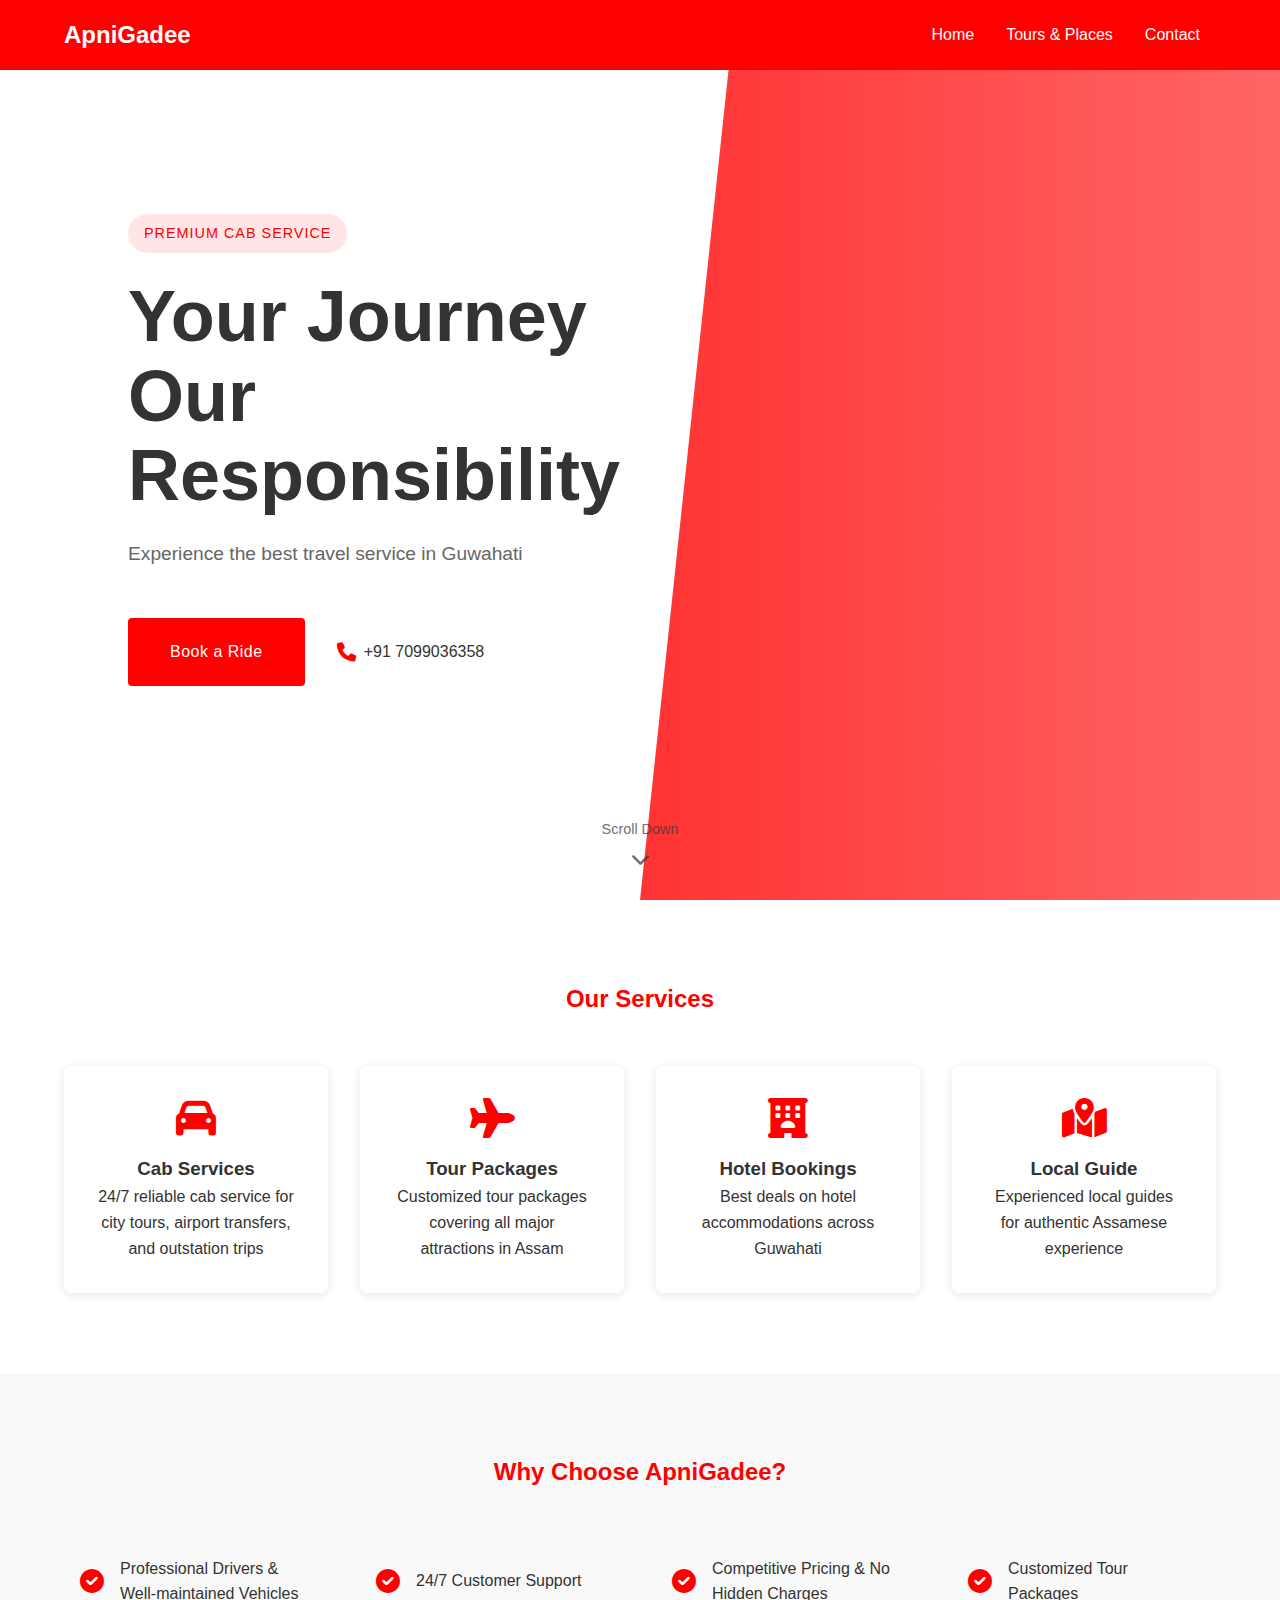
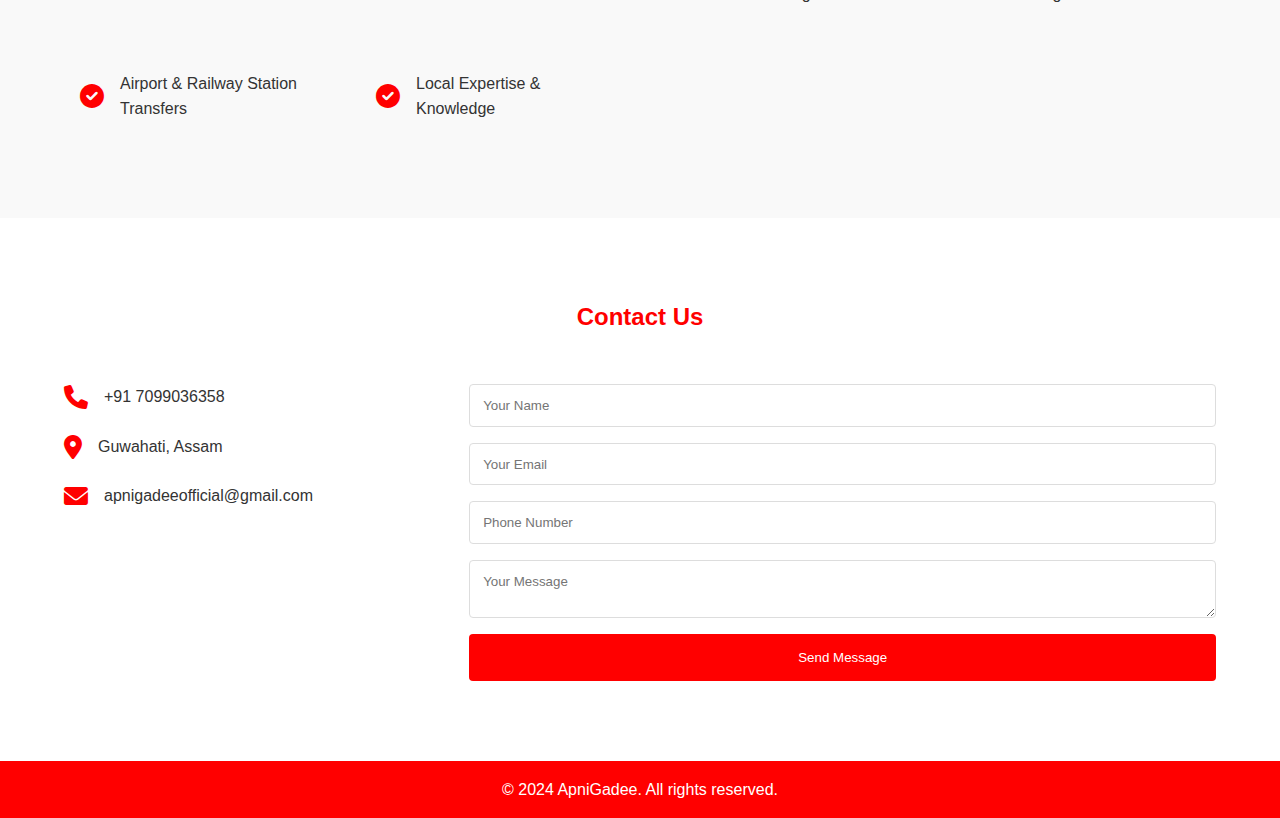
<file: Pages/cabguwahati.html>
<!DOCTYPE html>
<html lang="en">
<head>
    <meta charset="UTF-8">
    <meta name="viewport" content="width=device-width, initial-scale=1.0">
    <meta name="description" content="Best travel agency and cab service in Guwahati. Book affordable tours and comfortable rides with ApniGadee. Experience Assam like never before!">
    <meta name="keywords" content="travel agency Guwahati, cab service in Guwahati, taxi in Guwahati, Airpot taxi Guwahati, Assam tourism, Guwahati airport taxi, Guwahati car rental, cab service Guwahati, taxi Guwahati, book a cab Guwahati">
    <meta name="author" content="ApniGadee">
    <title>Best Travel Agency & Cab Service in Guwahati | ApniGadee</title>
    <link rel="stylesheet" href="./style/style.css">
    <link rel="stylesheet" href="https://cdnjs.cloudflare.com/ajax/libs/font-awesome/6.0.0/css/all.min.css">
</head>
<body>
    <nav class="navbar">
        <div class="logo">
            <h1>ApniGadee</h1>
        </div>
        <div class="hamburger">
            <span></span>
            <span></span>
            <span></span>
        </div>
        <ul class="nav-links">
            <li><a href="./../index.html">Home</a></li>
            <li><a href="./Product.html">Tours & Places</a></li>
            <li><a href="#contact">Contact</a></li>
        </ul>
    </nav>

    <header class="hero">
        <div class="hero-overlay"></div>
        <div class="hero-content">
            <div class="hero-text">
                <span class="hero-tag">Premium Cab Service</span>
                <h1>Your Journey<br>Our Responsibility</h1>
                <p>Experience the best travel service in Guwahati</p>
            </div>
            <div class="hero-cta">
                <a href="#contact" class="cta-button">Book a Ride</a>
                <div class="hero-contact">
                    <div class="contact-item">
                        <i class="fas fa-phone"></i>
                        <span>+91 7099036358</span>
                    </div>
                </div>
            </div>
        </div>
        <div class="hero-scroll">
            <span>Scroll Down</span>
            <i class="fas fa-chevron-down"></i>
        </div>
    </header>

    <section id="services" class="services">
        <h2>Our Services</h2>
        <div class="service-grid">
            <div class="service-card">
                <i class="fas fa-car"></i>
                <h3>Cab Services</h3>
                <p>24/7 reliable cab service for city tours, airport transfers, and outstation trips</p>
            </div>
            <div class="service-card">
                <i class="fas fa-plane"></i>
                <h3>Tour Packages</h3>
                <p>Customized tour packages covering all major attractions in Assam</p>
            </div>
            <div class="service-card">
                <i class="fas fa-hotel"></i>
                <h3>Hotel Bookings</h3>
                <p>Best deals on hotel accommodations across Guwahati</p>
            </div>
            <div class="service-card">
                <i class="fas fa-map-marked-alt"></i>
                <h3>Local Guide</h3>
                <p>Experienced local guides for authentic Assamese experience</p>
            </div>
        </div>
    </section>

    <section id="why-choose-us" class="why-choose-us">
        <h2>Why Choose ApniGadee?</h2>
        <div class="features-grid">
            <div class="feature">
                <i class="fas fa-check-circle"></i>
                <p>Professional Drivers & Well-maintained Vehicles</p>
            </div>
            <div class="feature">
                <i class="fas fa-check-circle"></i>
                <p>24/7 Customer Support</p>
            </div>
            <div class="feature">
                <i class="fas fa-check-circle"></i>
                <p>Competitive Pricing & No Hidden Charges</p>
            </div>
            <div class="feature">
                <i class="fas fa-check-circle"></i>
                <p>Customized Tour Packages</p>
            </div>
            <div class="feature">
                <i class="fas fa-check-circle"></i>
                <p>Airport & Railway Station Transfers</p>
            </div>
            <div class="feature">
                <i class="fas fa-check-circle"></i>
                <p>Local Expertise & Knowledge</p>
            </div>
        </div>
    </section>

    <section id="contact" class="contact">
        <h2>Contact Us</h2>
        <div class="contact-container">
            <div class="contact-info">
                <div class="info-item">
                    <i class="fas fa-phone"></i>
                    <p>+91 7099036358</p>
                </div>
                <div class="info-item">
                    <i class="fas fa-map-marker-alt"></i>
                    <p>Guwahati, Assam</p>
                </div>
                <div class="info-item">
                    <i class="fas fa-envelope"></i>
                    <p>apnigadeeofficial@gmail.com</p>
                </div>
            </div>
            <form class="contact-form">
                <input type="text" placeholder="Your Name" required>
                <input type="email" placeholder="Your Email" required>
                <input type="tel" placeholder="Phone Number" required>
                <textarea placeholder="Your Message" required></textarea>
                <button type="submit" class="submit-btn">Send Message</button>
            </form>
        </div>
    </section>

    <footer>
        <p>&copy; 2024 ApniGadee. All rights reserved.</p>
    </footer>

    <script>
        document.querySelector('.hamburger').addEventListener('click', function() {
            document.querySelector('.nav-links').classList.toggle('active');
            this.classList.toggle('active');
        });
    </script>
</body>
</html>
</file>
<file: Pages/style/style.css>
:root {
    --primary-color: #ff0000;
    --secondary-color: #ffffff;
    --text-color: #333333;
    --transition: all 0.3s ease;
}

* {
    margin: 0;
    padding: 0;
    box-sizing: border-box;
    font-family: 'Arial', sans-serif;
}

body {
    line-height: 1.6;
    color: var(--text-color);
}

/* Navbar Styles */
.navbar {
    background-color: var(--primary-color);
    padding: 1rem 5%;
    display: flex;
    justify-content: space-between;
    align-items: center;
    position: fixed;
    width: 100%;
    top: 0;
    z-index: 1000;
}

.logo h1 {
    color: var(--secondary-color);
    font-size: 1.5rem;
}

.nav-links {
    display: flex;
    list-style: none;
}

.nav-links li a {
    color: var(--secondary-color);
    text-decoration: none;
    padding: 0.5rem 1rem;
    transition: var(--transition);
}

.nav-links li a:hover {
    background-color: rgba(255, 255, 255, 0.2);
    border-radius: 4px;
}

.hamburger {
    display: none;
    flex-direction: column;
    cursor: pointer;
}

.hamburger span {
    width: 25px;
    height: 3px;
    background-color: var(--secondary-color);
    margin: 2px 0;
    transition: var(--transition);
}

/* Hero Section */
.hero {
    position: relative;
    height: 100vh;
    background-color: #fff;
    display: flex;
    align-items: center;
    padding: 0 10%;
    overflow: hidden;
}

.hero-overlay {
    position: absolute;
    top: 0;
    right: 0;
    width: 50%;
    height: 100%;
    background: url('https://content.jdmagicbox.com/comp/def_content/taxi-services-for-airport/ewhzs9hnat-taxi-services-for-airport-6-bo1ho.jpg') no-repeat center center/cover;
    clip-path: polygon(15% 0, 100% 0, 100% 100%, 0% 100%);
}

.hero-overlay::after {
    content: '';
    position: absolute;
    top: 0;
    left: 0;
    width: 100%;
    height: 100%;
    background: linear-gradient(
        90deg,
        rgba(255, 0, 0, 0.8) 0%,
        rgba(255, 0, 0, 0.6) 100%
    );
}

.hero-content {
    position: relative;
    z-index: 2;
    width: 100%;
    max-width: 1200px;
}

.hero-text {
    max-width: 600px;
    margin-bottom: 3rem;
}

.hero-tag {
    display: inline-block;
    background-color: rgba(255, 0, 0, 0.1);
    color: var(--primary-color);
    padding: 0.5rem 1rem;
    border-radius: 50px;
    font-size: 0.9rem;
    font-weight: 500;
    margin-bottom: 1.5rem;
    text-transform: uppercase;
    letter-spacing: 1px;
}

.hero-content h1 {
    font-size: 4.5rem;
    line-height: 1.1;
    color: var(--text-color);
    margin-bottom: 1.5rem;
    font-weight: 700;
}

.hero-content p {
    font-size: 1.2rem;
    color: #666;
    margin-bottom: 2rem;
    line-height: 1.6;
}

.hero-cta {
    display: flex;
    align-items: center;
    gap: 2rem;
}

.cta-button {
    display: inline-block;
    padding: 1.2rem 2.5rem;
    background-color: var(--primary-color);
    color: var(--secondary-color);
    text-decoration: none;
    border-radius: 4px;
    font-weight: 500;
    letter-spacing: 0.5px;
    transition: all 0.3s ease;
    border: 2px solid var(--primary-color);
}

.cta-button:hover {
    background-color: transparent;
    color: var(--primary-color);
    transform: translateY(-2px);
}

.hero-contact {
    display: flex;
    align-items: center;
    gap: 1rem;
}

.contact-item {
    display: flex;
    align-items: center;
    gap: 0.5rem;
}

.contact-item i {
    color: var(--primary-color);
    font-size: 1.2rem;
}

.contact-item span {
    color: var(--text-color);
    font-weight: 500;
}

.hero-scroll {
    position: absolute;
    bottom: 2rem;
    left: 50%;
    transform: translateX(-50%);
    display: flex;
    flex-direction: column;
    align-items: center;
    gap: 0.5rem;
    color: var(--text-color);
    font-size: 0.9rem;
    opacity: 0.7;
    animation: bounce 2s infinite;
}

.hero-scroll i {
    font-size: 1.2rem;
}

@keyframes bounce {
    0%, 20%, 50%, 80%, 100% {
        transform: translateY(0);
    }
    40% {
        transform: translateY(-10px);
    }
    60% {
        transform: translateY(-5px);
    }
}

/* Services Section */
.services {
    padding: 5rem 5%;
    background-color: var(--secondary-color);
}

.services h2, .why-choose-us h2, .contact h2 {
    text-align: center;
    margin-bottom: 3rem;
    color: var(--primary-color);
}

.service-grid {
    display: grid;
    grid-template-columns: repeat(auto-fit, minmax(250px, 1fr));
    gap: 2rem;
}

.service-card {
    text-align: center;
    padding: 2rem;
    border-radius: 8px;
    box-shadow: 0 2px 10px rgba(0, 0, 0, 0.1);
    transition: var(--transition);
}

.service-card:hover {
    transform: translateY(-5px);
}

.service-card i {
    font-size: 2.5rem;
    color: var(--primary-color);
    margin-bottom: 1rem;
}

/* Why Choose Us Section */
.why-choose-us {
    padding: 5rem 5%;
    background-color: #f9f9f9;
}

.features-grid {
    display: grid;
    grid-template-columns: repeat(auto-fit, minmax(250px, 1fr));
    gap: 2rem;
}

.feature {
    display: flex;
    align-items: center;
    gap: 1rem;
    padding: 1rem;
}

.feature i {
    color: var(--primary-color);
    font-size: 1.5rem;
}

/* Contact Section */
.contact {
    padding: 5rem 5%;
    background-color: var(--secondary-color);
}

.contact-container {
    display: grid;
    grid-template-columns: 1fr 2fr;
    gap: 2rem;
}

.contact-info {
    display: flex;
    flex-direction: column;
    gap: 1.5rem;
}

.info-item {
    display: flex;
    align-items: center;
    gap: 1rem;
}

.info-item i {
    color: var(--primary-color);
    font-size: 1.5rem;
}

.contact-form {
    display: flex;
    flex-direction: column;
    gap: 1rem;
}

.contact-form input,
.contact-form textarea {
    padding: 0.8rem;
    border: 1px solid #ddd;
    border-radius: 4px;
}

.submit-btn {
    background-color: var(--primary-color);
    color: var(--secondary-color);
    padding: 1rem;
    border: none;
    border-radius: 4px;
    cursor: pointer;
    transition: var(--transition);
}

.submit-btn:hover {
    background-color: #cc0000;
}

/* Footer */
footer {
    background-color: var(--primary-color);
    color: var(--secondary-color);
    text-align: center;
    padding: 1rem;
}

/* Responsive Design */
@media (max-width: 1024px) {
    .hero {
        padding: 0 5%;
    }

    .hero-content h1 {
        font-size: 3.5rem;
    }
}

@media (max-width: 768px) {
    .hero {
        text-align: center;
        padding: 0 2rem;
    }

    .hero-overlay {
        width: 100%;
        clip-path: none;
        opacity: 0.1;
    }

    .hero-text {
        margin: 0 auto 2rem;
    }

    .hero-content h1 {
        font-size: 3rem;
    }

    .hero-cta {
        flex-direction: column;
        align-items: center;
    }

    .hero-contact {
        margin-top: 1rem;
    }
}

@media (max-width: 480px) {
    .hero-content h1 {
        font-size: 2.5rem;
    }

    .hero-content p {
        font-size: 1rem;
    }
}

.hamburger.active span:nth-child(1) {
    transform: rotate(45deg) translate(5px, 5px);
}

.hamburger.active span:nth-child(2) {
    opacity: 0;
}

.hamburger.active span:nth-child(3) {
    transform: rotate(-45deg) translate(5px, -5px);
}
</file>
